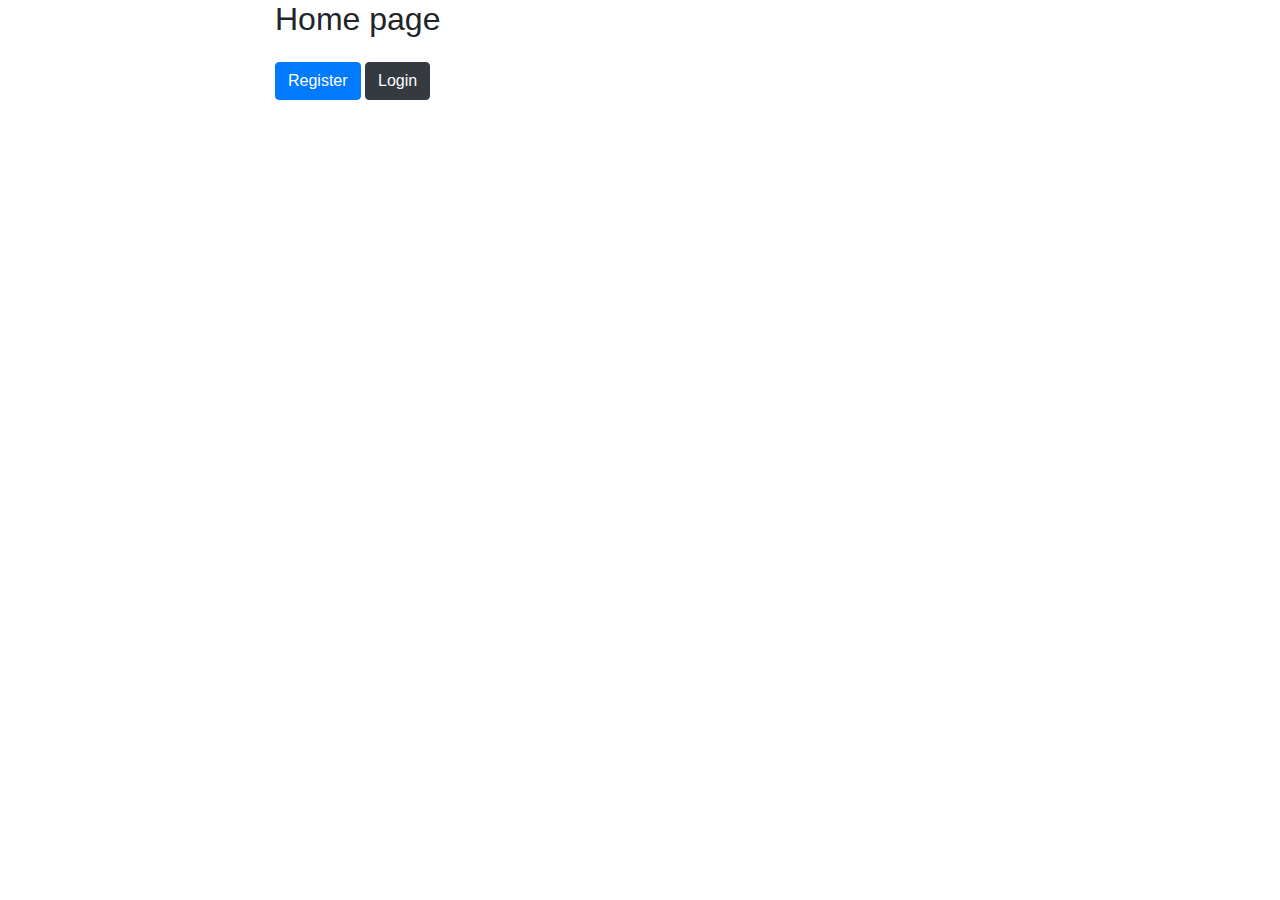
<file: flask-authentication-system-main/templates/index.html>
<!DOCTYPE html>
<html lang="en">
<head>
  <title>Auth system</title>
  <meta charset="utf-8">
  <meta name="viewport" content="width=device-width, initial-scale=1">
  <link rel="stylesheet" href="https://cdn.jsdelivr.net/npm/bootstrap@4.6.2/dist/css/bootstrap.min.css">
  <script src="https://cdn.jsdelivr.net/npm/jquery@3.6.4/dist/jquery.slim.min.js"></script>
  <script src="https://cdn.jsdelivr.net/npm/popper.js@1.16.1/dist/umd/popper.min.js"></script>
  <script src="https://cdn.jsdelivr.net/npm/bootstrap@4.6.2/dist/js/bootstrap.bundle.min.js"></script>
</head>
<body>

<div class="container">
    <div class=" row justify-content-center">
        <div class="col-sm-8">
            <h2>Home page</h2>
            <a href="/register" class="btn btn-primary mt-3">Register</a>
            <a href="/login" class="btn btn-dark mt-3">Login</a>
        </div>

    </div>
  
</div>

</body>
</html>
</file>
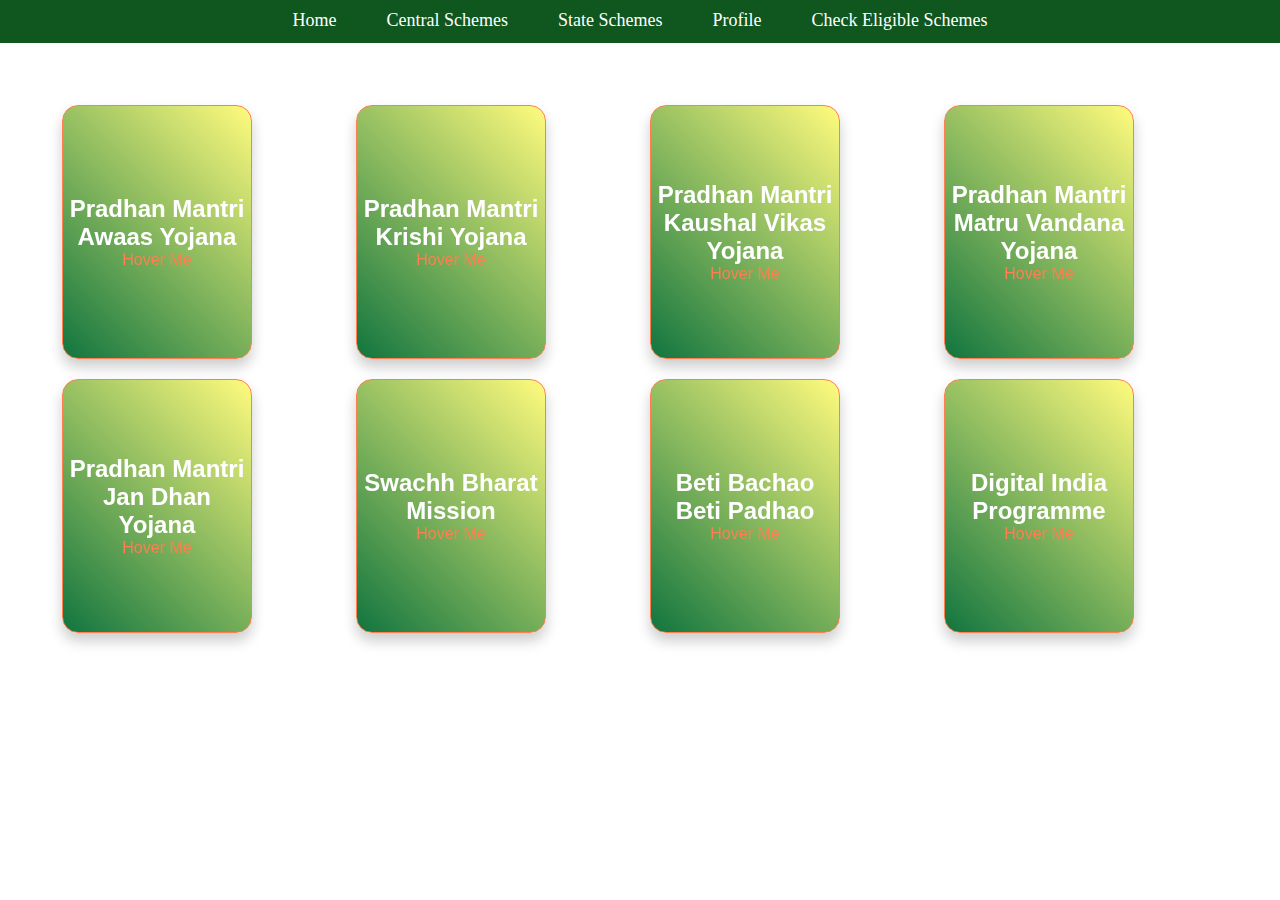
<file: central-schemes.html>
<!DOCTYPE html>
<html lang="en">
<head>
  <meta charset="UTF-8">
  <meta name="viewport" content="width=device-width, initial-scale=1.0">
  <title>Document</title>
  
</head>

<style>


* {
  margin: 0;
  padding: 0;
  box-sizing: border-box;
}

.navbar {
  height: 43px;
  background-color: #10561f; /* Navbar background color */
  padding: 10px;
}

/* Align the navbar items horizontally */
.navbar ul {
  list-style: none;
  display: flex; /* Makes the list items horizontal */
  justify-content: center; /* Centers the items */
}

/* Styling for each navbar item */
.navbar li {
  margin: 0 15px; /* Adds space between the items */
}

/* Styling for the links inside the navbar */
.navbar a {
  text-decoration: none; /* Removes the underline from the links */
  color: white; /* Link color */
  font-size: 18px;
  padding: 10px;
  transition: background-color 0.3s ease; /* Adds smooth transition */
}

/* Hover effect for links */
.navbar a:hover {
  background-color: #4CAF50;
  border-radius: 4px;
}


  .grid-container {
    display: grid;
    grid-template-columns: repeat(4, 1fr); /* 4 columns */
    grid-gap: 20px; /* Gap between the cards */
    padding: 20px;
  }
  
  .card {
    background-color: #10561f;
    padding: 20px;
    text-align: center;
    border: 1px solid #ddd;
    border-radius: 8px;
    box-shadow: 0 4px 8px rgba(0, 0, 0, 0.1);
  }

  /* From Uiverse.io by joe-watson-sbf */ 
.flip-card {
  background-color: transparent;
  width: 190px;
  height: 254px;
  perspective: 1000px;
  font-family: sans-serif;
}

.title {
  color: white;
  font-size: 1.5em;
  font-weight: 900;
  text-align: center;
  margin: 0;
}

.flip-card-inner {
  position: relative;
  width: 100%;
  height: 100%;
  text-align: center;
  transition: transform 0.8s;
  transform-style: preserve-3d;
}

.flip-card:hover .flip-card-inner {
  transform: rotateY(180deg);
}

.flip-card-front, .flip-card-back {
  box-shadow: 0 8px 14px 0 rgba(0,0,0,0.2);
  position: absolute;
  display: flex;
  flex-direction: column;
  justify-content: center;
  width: 100%;
  height: 100%;
  -webkit-backface-visibility: hidden;
  backface-visibility: hidden;
  border: 1px solid coral;
  border-radius: 1rem;
}

.flip-card-front {
   
  background-image: linear-gradient(45deg, #11753f 0%, #FFFB7D 100%);
  ;
  
  color: coral;
}

.flip-card-back {
  background-color: #10561f;
  color: white;
  transform: rotateY(180deg);
}
  
</style>

<body>
  
  <nav class="navbar">
    <ul>
      <li><a href="index.html">Home</a></li>
      <li><a href="central-schemes.html">Central Schemes</a></li>
      <li><a href="state-schemes.html">State Schemes</a></li>
      <li><a href="profile.html">Profile</a></li>
      <li><a href="">Check Eligible Schemes</a></li>
    </ul>
  </nav>

  <div class="cards" style="margin: 42px;">
  <div class="grid-container" >
    <div class="flip-card"  >
        <div class="flip-card-inner">
            <div class="flip-card-front" >
                <p class="title">Pradhan Mantri Awaas Yojana</p>
                <p>Hover Me</p>
            </div>
            <div class="flip-card-back">
                <p class="title">BACK</p>
                <p>Leave Me</p>
            </div>
        </div>
    </div>
  
    <div class="flip-card">
      <div class="flip-card-inner">
          <div class="flip-card-front">
              <p class="title">Pradhan Mantri Krishi Yojana</p>
              <p>Hover Me</p>
          </div>
          <div class="flip-card-back">
              <p class="title">BACK</p>
              <p>Leave Me</p>
          </div>
      </div>
  </div>

  <div class="flip-card">
    <div class="flip-card-inner">
        <div class="flip-card-front">
            <p class="title">Pradhan Mantri Kaushal Vikas Yojana </p>
            <p>Hover Me</p>
        </div>
        <div class="flip-card-back">
            <p class="title">BACK</p>
            <p>Leave Me</p>
        </div>
    </div>
</div>


<div class="flip-card">
  <div class="flip-card-inner">
      <div class="flip-card-front">
          <p class="title">Pradhan Mantri Matru Vandana Yojana</p>
          <p>Hover Me</p>
      </div>
      <div class="flip-card-back">
          <p class="title">BACK</p>
          <p>Leave Me</p>
      </div>
  </div>
</div>

<div class="flip-card">
  <div class="flip-card-inner">
      <div class="flip-card-front">
          <p class="title">Pradhan Mantri Jan Dhan Yojana</p>
          <p>Hover Me</p>
      </div>
      <div class="flip-card-back">
          <p class="title">BACK</p>
          <p>Leave Me</p>
      </div>
  </div>
</div>


<div class="flip-card">
  <div class="flip-card-inner">
      <div class="flip-card-front">
          <p class="title">Swachh Bharat Mission</p>
          <p>Hover Me</p>
      </div>
      <div class="flip-card-back">
          <p class="title">BACK</p>
          <p>Leave Me</p>
      </div>
  </div>
</div>

<div class="flip-card">
  <div class="flip-card-inner">
      <div class="flip-card-front">
          <p class="title">Beti Bachao Beti Padhao</p>
          <p>Hover Me</p>
      </div>
      <div class="flip-card-back">
          <p class="title">BACK</p>
          <p>Leave Me</p>
      </div>
  </div>
</div>

<div class="flip-card">
  <div class="flip-card-inner">
      <div class="flip-card-front">
          <p class="title">Digital India Programme</p>
          <p>Hover Me</p>
      </div>
      <div class="flip-card-back">
          <p class="title">BACK</p>
          <p>Leave Me</p>
      </div>
  </div>
</div>
</div>
  </div>


  <script>
    // Function to handle scroll animations
    const placards = document.querySelectorAll('.placard');
    const showPlacards = () => {
        placards.forEach(placard => {
            const placardPosition = placard.getBoundingClientRect().top;
            const screenPosition = window.innerHeight / 1.2;

            if (placardPosition < screenPosition) {
                placard.classList.add('show');
            }
        });
    };

    window.addEventListener('scroll', showPlacards);
    showPlacards(); // Initial check to show placards on page load
</script>
  

</body>
</html>
</file>
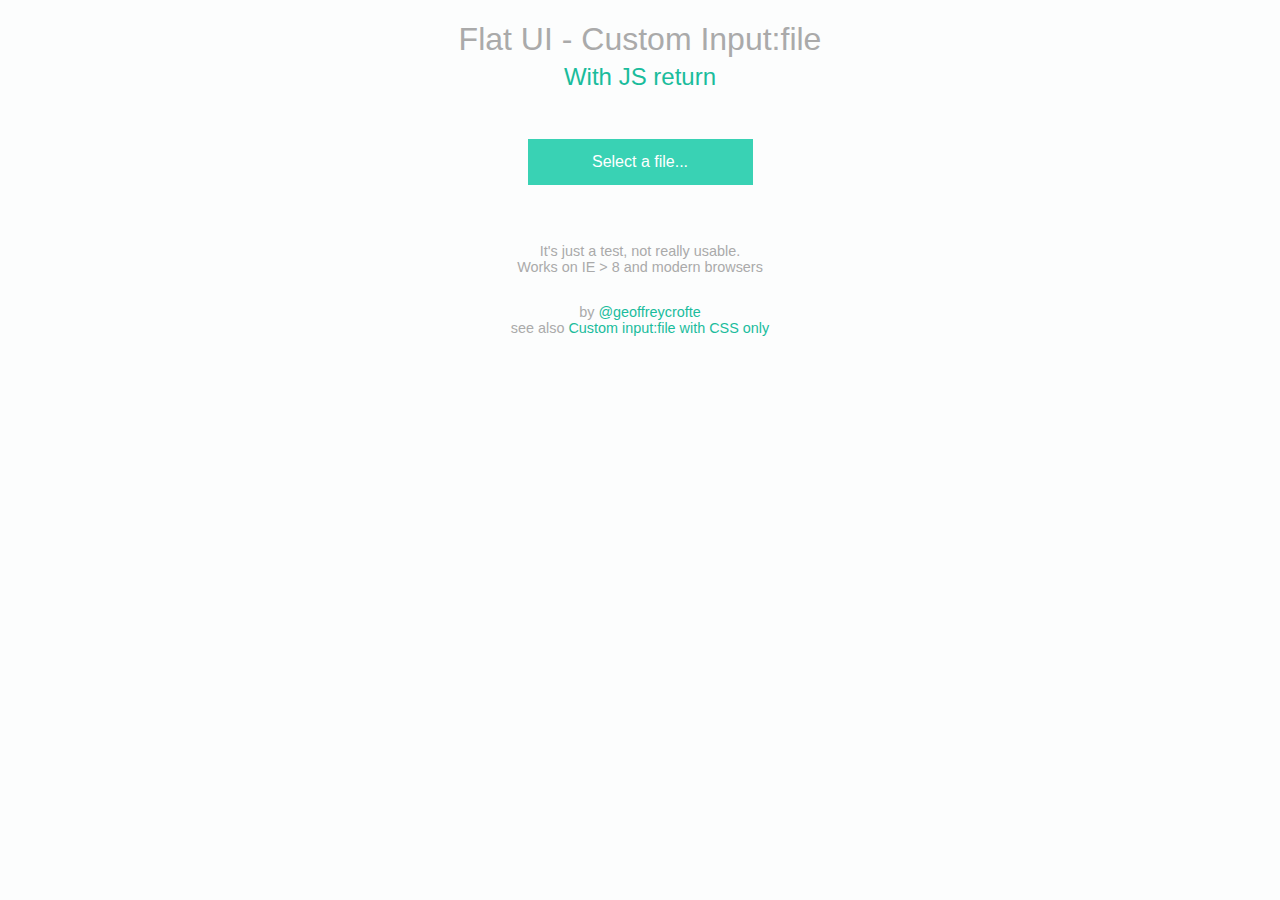
<file: upload_file_btn.html>
<!DOCTYPE html>
<html lang="en">
<head>
    <meta charset="UTF-8">
    <meta name="viewport" content="width=device-width, initial-scale=1.0">
    <title>Document</title>
    <style>.input-file-container {
        position: relative;
        width: 225px;
      } 
      .js .input-file-trigger {
        display: block;
        padding: 14px 45px;
        background: #39D2B4;
        color: #fff;
        font-size: 1em;
        transition: all .4s;
        cursor: pointer;
      }
      .js .input-file {
        position: absolute;
        top: 0; left: 0;
        width: 225px;
        opacity: 0;
        padding: 14px 0;
        cursor: pointer;
      }
      .js .input-file:hover + .input-file-trigger,
      .js .input-file:focus + .input-file-trigger,
      .js .input-file-trigger:hover,
      .js .input-file-trigger:focus {
        background: #34495E;
        color: #39D2B4;
      }
      
      .file-return {
        margin: 0;
      }
      .file-return:not(:empty) {
        margin: 1em 0;
      }
      .js .file-return {
        font-style: italic;
        font-size: .9em;
        font-weight: bold;
      }
      .js .file-return:not(:empty):before {
        content: "Selected file: ";
        font-style: normal;
        font-weight: normal;
      }
      
      
      
      
      
      
      /* Useless styles, just for demo styles */
      
      body {
        font-family: "Open sans", "Segoe UI", "Segoe WP", Helvetica, Arial, sans-serif;
        color: #7F8C9A;
        background: #FCFDFD;
      }
      h1, h2 {
        margin-bottom: 5px;
        font-weight: normal;
        text-align: center;
        color:#aaa;
      }
      h2 {
        margin: 5px 0 2em;
        color: #1ABC9C;
      }
      form {
        width: 225px;
        margin: 0 auto;
        text-align:center;
      }
      h2 + P {
        text-align: center;
      }
      .txtcenter {
        margin-top: 4em;
        font-size: .9em;
        text-align: center;
        color: #aaa;
      }
      .copy {
        margin-top: 2em;
      }
      .copy a {
        text-decoration: none;
        color: #1ABC9C;
      }
      </style>
</head>
<body>
    <h1>Flat UI - Custom Input:file</h1>
<h2>With JS return</h2>

<form action="#">
  <div class="input-file-container">  
    <input class="input-file" id="my-file" type="file">
    <label tabindex="0" for="my-file" class="input-file-trigger">Select a file...</label>
  </div>
  <p class="file-return"></p>
</form>

<p class="txtcenter">It's just a test, not really usable.<br />Works on IE &gt; 8 and modern browsers</p>
<p class="txtcenter copy">by <a href="https://twitter.com/geoffreycrofte">@geoffreycrofte</a><br />see also <a href="https://codepen.io/CreativeJuiz/pen/uEHeD">Custom input:file with CSS only</a></p>
<script>
document.querySelector("html").classList.add('js');

    var fileInput  = document.querySelector( ".input-file" ),  
        button     = document.querySelector( ".input-file-trigger" ),
        the_return = document.querySelector(".file-return");
          
    button.addEventListener( "keydown", function( event ) {  
        if ( event.keyCode == 13 || event.keyCode == 32 ) {  
            fileInput.focus();  
        }  
    });
    button.addEventListener( "click", function( event ) {
       fileInput.focus();
       return false;
    });  
    fileInput.addEventListener( "change", function( event ) {  
        the_return.innerHTML = this.value;  
    });  </script>
</body>
</html>
</file>
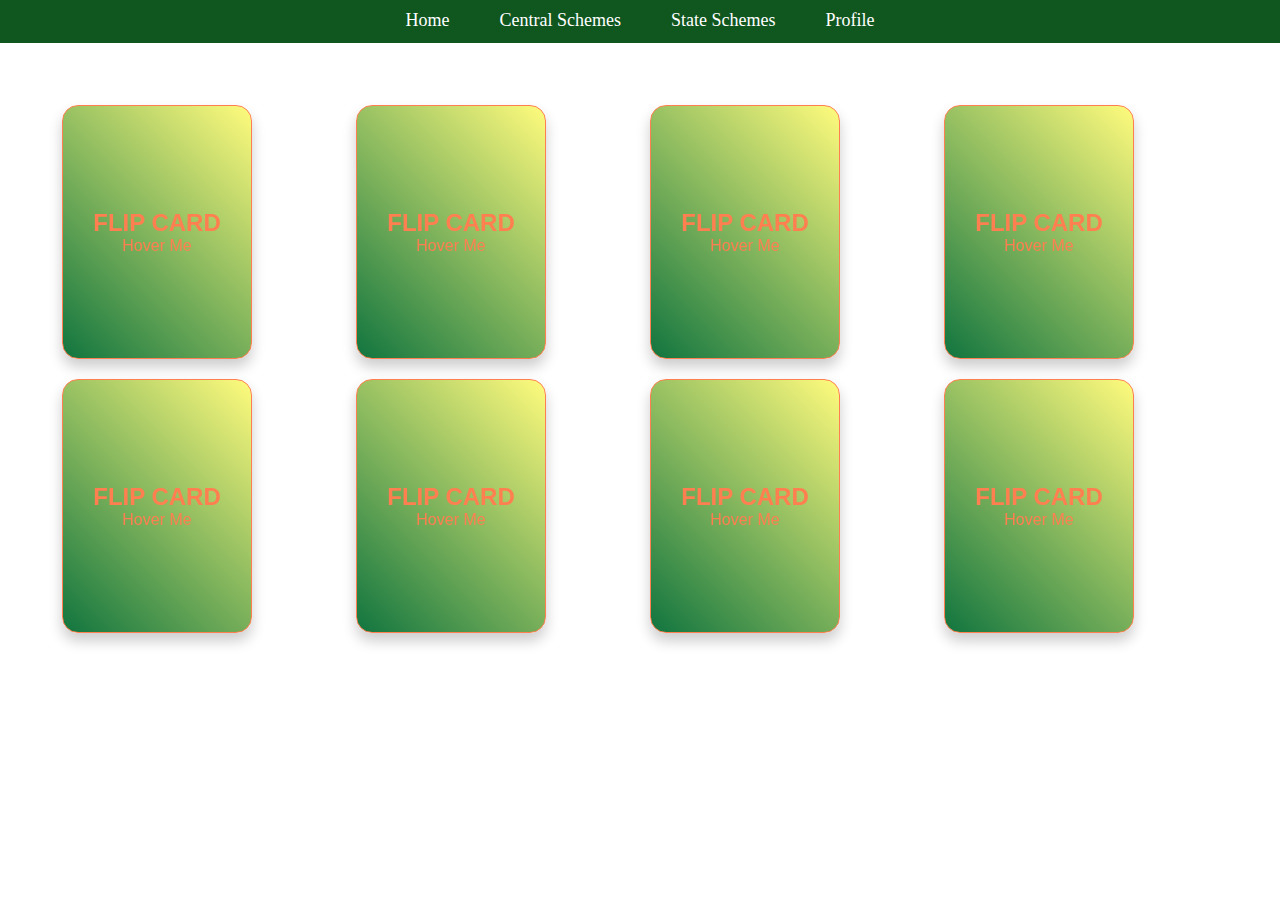
<file: templates/central-schemes.html>
<!DOCTYPE html>
<html lang="en">
<head>
  <meta charset="UTF-8">
  <meta name="viewport" content="width=device-width, initial-scale=1.0">
  <title>Document</title>
  
</head>

<style>

/* Basic reset to remove default padding/margin */
* {
  margin: 0;
  padding: 0;
  box-sizing: border-box;
}

/* Styling for the navbar */
.navbar {
  height: 43px;
  background-color: #10561f; /* Navbar background color */
  padding: 10px;
}

/* Align the navbar items horizontally */
.navbar ul {
  list-style: none;
  display: flex; /* Makes the list items horizontal */
  justify-content: center; /* Centers the items */
}

/* Styling for each navbar item */
.navbar li {
  margin: 0 15px; /* Adds space between the items */
}

/* Styling for the links inside the navbar */
.navbar a {
  text-decoration: none; /* Removes the underline from the links */
  color: white; /* Link color */
  font-size: 18px;
  padding: 10px;
  transition: background-color 0.3s ease; /* Adds smooth transition */
}

/* Hover effect for links */
.navbar a:hover {
  background-color: #4CAF50;
  border-radius: 4px;
}


  .grid-container {
    display: grid;
    grid-template-columns: repeat(4, 1fr); /* 4 columns */
    grid-gap: 20px; /* Gap between the cards */
    padding: 20px;
  }
  
  .card {
    background-color: #10561f;
    padding: 20px;
    text-align: center;
    border: 1px solid #ddd;
    border-radius: 8px;
    box-shadow: 0 4px 8px rgba(0, 0, 0, 0.1);
  }

  /* From Uiverse.io by joe-watson-sbf */ 
.flip-card {
  background-color: transparent;
  width: 190px;
  height: 254px;
  perspective: 1000px;
  font-family: sans-serif;
}

.title {
  font-size: 1.5em;
  font-weight: 900;
  text-align: center;
  margin: 0;
}

.flip-card-inner {
  position: relative;
  width: 100%;
  height: 100%;
  text-align: center;
  transition: transform 0.8s;
  transform-style: preserve-3d;
}

.flip-card:hover .flip-card-inner {
  transform: rotateY(180deg);
}

.flip-card-front, .flip-card-back {
  box-shadow: 0 8px 14px 0 rgba(0,0,0,0.2);
  position: absolute;
  display: flex;
  flex-direction: column;
  justify-content: center;
  width: 100%;
  height: 100%;
  -webkit-backface-visibility: hidden;
  backface-visibility: hidden;
  border: 1px solid coral;
  border-radius: 1rem;
}

.flip-card-front {
   
  background-image: linear-gradient(45deg, #11753f 0%, #FFFB7D 100%);
  ;
  
  color: coral;
}

.flip-card-back {
  background-color: #10561f;
  color: white;
  transform: rotateY(180deg);
}
  
</style>

<body>
  
  <nav class="navbar">
    <ul>
      <li><a href="index.html">Home</a></li>
      <li><a href="central-schemes.html">Central Schemes</a></li>
      <li><a href="state-schemes.html">State Schemes</a></li>
      <li><a href="profile.html">Profile</a></li>
    </ul>
  </nav>

  <div class="cards" style="margin: 42px;">
  <div class="grid-container" >
    <div class="flip-card"  >
        <div class="flip-card-inner">
            <div class="flip-card-front" >
                <p class="title">FLIP CARD</p>
                <p>Hover Me</p>
            </div>
            <div class="flip-card-back">
                <p class="title">BACK</p>
                <p>Leave Me</p>
            </div>
        </div>
    </div>
  
    <div class="flip-card">
      <div class="flip-card-inner">
          <div class="flip-card-front">
              <p class="title">FLIP CARD</p>
              <p>Hover Me</p>
          </div>
          <div class="flip-card-back">
              <p class="title">BACK</p>
              <p>Leave Me</p>
          </div>
      </div>
  </div>

  <div class="flip-card">
    <div class="flip-card-inner">
        <div class="flip-card-front">
            <p class="title">FLIP CARD</p>
            <p>Hover Me</p>
        </div>
        <div class="flip-card-back">
            <p class="title">BACK</p>
            <p>Leave Me</p>
        </div>
    </div>
</div>


<div class="flip-card">
  <div class="flip-card-inner">
      <div class="flip-card-front">
          <p class="title">FLIP CARD</p>
          <p>Hover Me</p>
      </div>
      <div class="flip-card-back">
          <p class="title">BACK</p>
          <p>Leave Me</p>
      </div>
  </div>
</div>

<div class="flip-card">
  <div class="flip-card-inner">
      <div class="flip-card-front">
          <p class="title">FLIP CARD</p>
          <p>Hover Me</p>
      </div>
      <div class="flip-card-back">
          <p class="title">BACK</p>
          <p>Leave Me</p>
      </div>
  </div>
</div>


<div class="flip-card">
  <div class="flip-card-inner">
      <div class="flip-card-front">
          <p class="title">FLIP CARD</p>
          <p>Hover Me</p>
      </div>
      <div class="flip-card-back">
          <p class="title">BACK</p>
          <p>Leave Me</p>
      </div>
  </div>
</div>

<div class="flip-card">
  <div class="flip-card-inner">
      <div class="flip-card-front">
          <p class="title">FLIP CARD</p>
          <p>Hover Me</p>
      </div>
      <div class="flip-card-back">
          <p class="title">BACK</p>
          <p>Leave Me</p>
      </div>
  </div>
</div>

<div class="flip-card">
  <div class="flip-card-inner">
      <div class="flip-card-front">
          <p class="title">FLIP CARD</p>
          <p>Hover Me</p>
      </div>
      <div class="flip-card-back">
          <p class="title">BACK</p>
          <p>Leave Me</p>
      </div>
  </div>
</div>
</div>
  </div>
  

</body>
</html>
</file>
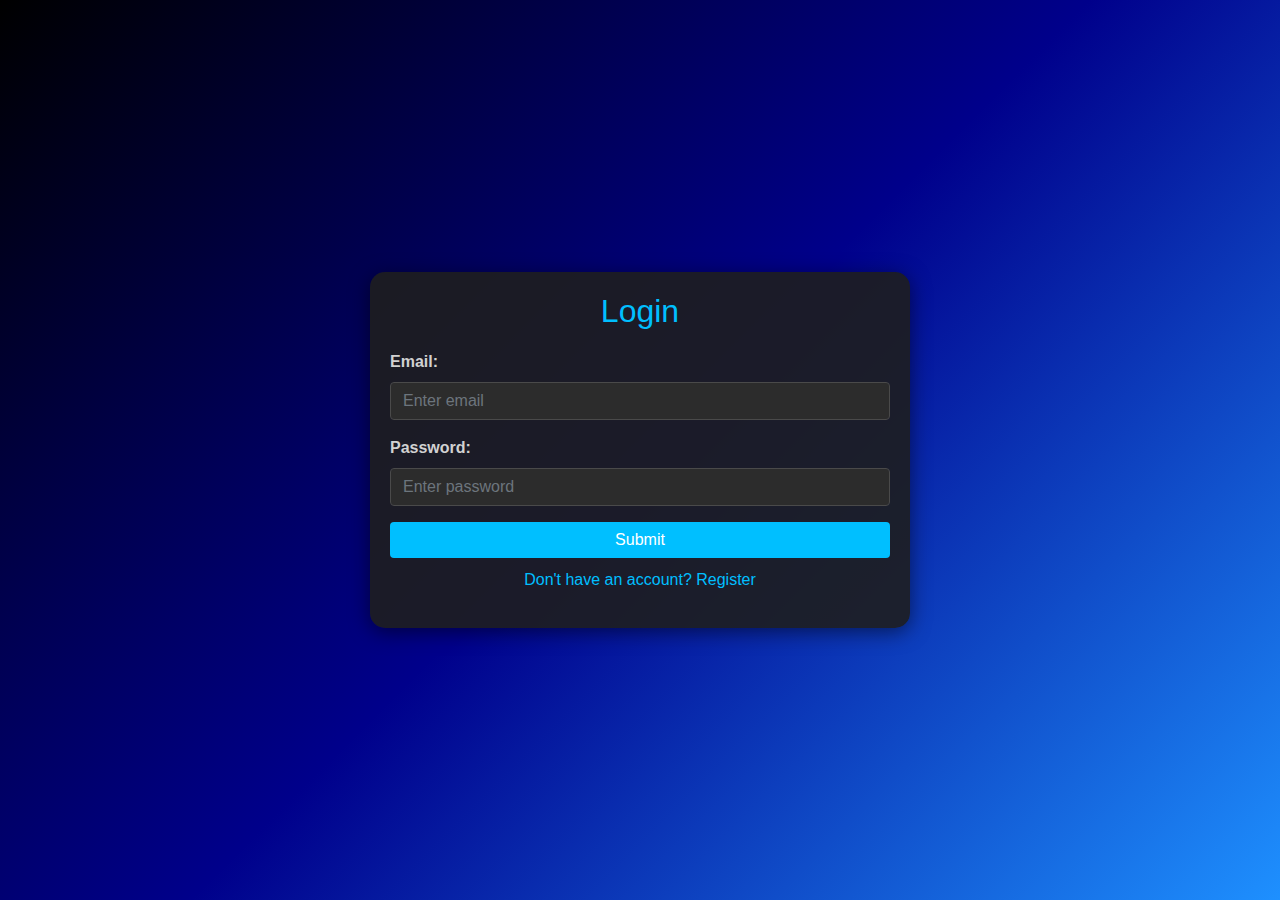
<file: flask-authentication-system-main/templates/login.html>
<!DOCTYPE html>
<html lang="en">
<head>
  <title>Login Page</title>
  <meta charset="utf-8">
  <meta name="viewport" content="width=device-width, initial-scale=1">
  <link rel="stylesheet" href="https://cdn.jsdelivr.net/npm/bootstrap@4.6.2/dist/css/bootstrap.min.css">
  <script src="https://cdn.jsdelivr.net/npm/jquery@3.6.4/dist/jquery.slim.min.js"></script>
  <script src="https://cdn.jsdelivr.net/npm/popper.js@1.16.1/dist/umd/popper.min.js"></script>
  <script src="https://cdn.jsdelivr.net/npm/bootstrap@4.6.2/dist/js/bootstrap.bundle.min.js"></script>
  <style>
    body {
      background: linear-gradient(135deg, #000000, #00008b, #1e90ff); /* Same gradient as register page */
      height: 100vh;
      display: flex;
      justify-content: center;
      align-items: center;
      margin: 0;
      padding: 0;
    }

    .card {
      background-color: rgba(30, 30, 30, 0.9); /* Dark transparent background */
      border: none;
      border-radius: 15px;
      box-shadow: 0 4px 20px rgba(0, 0, 0, 0.5);
      padding: 20px;
    }

    .card-title {
      color: #00bfff;
      text-align: center;
      margin-bottom: 20px;
    }

    .form-group label {
      color: #d1d1d1;
      font-weight: bold;
    }

    .form-control {
      background-color: #2c2c2c;
      color: #fff;
      border: 1px solid #4a4a4a;
    }

    .form-control:focus {
      background-color: #3d3d3d;
      color: white;
      border-color: #00bfff;
      box-shadow: 0 0 5px rgba(0, 191, 255, 0.8);
    }

    .btn-custom {
      background-color: #00bfff;
      border: none;
      color: white;
    }

    .btn-custom:hover {
      background-color: rgba(0, 191, 255, 0.8);
    }

    .link-register {
      text-align: center;
      margin-top: 10px;
      color: #00bfff;
    }

    .link-register a {
      color: #00bfff;
      text-decoration: none;
    }

    .link-register a:hover {
      text-decoration: underline;
    }
  </style>
</head>
<body>

<div class="container">
    <div class="row justify-content-center">
        <div class="col-sm-8 col-md-6">
            <div class="card">
                <h2 class="card-title">Login</h2>
                <form action="/login" method="POST">
                    <div class="form-group">
                        <label for="email">Email:</label>
                        <input type="email" class="form-control" id="email" placeholder="Enter email" name="email" required>
                    </div>
                    <div class="form-group">
                        <label for="pwd">Password:</label>
                        <input type="password" class="form-control" id="pwd" placeholder="Enter password" name="password" required>
                    </div>
                    <button type="submit" class="btn btn-custom btn-block">Submit</button>
                </form>
                <div class="link-register">
                    <p>Don't have an account? <a href="/register">Register</a></p>
                </div>
            </div>
        </div>
    </div>
</div>

</body>
</html>
</file>
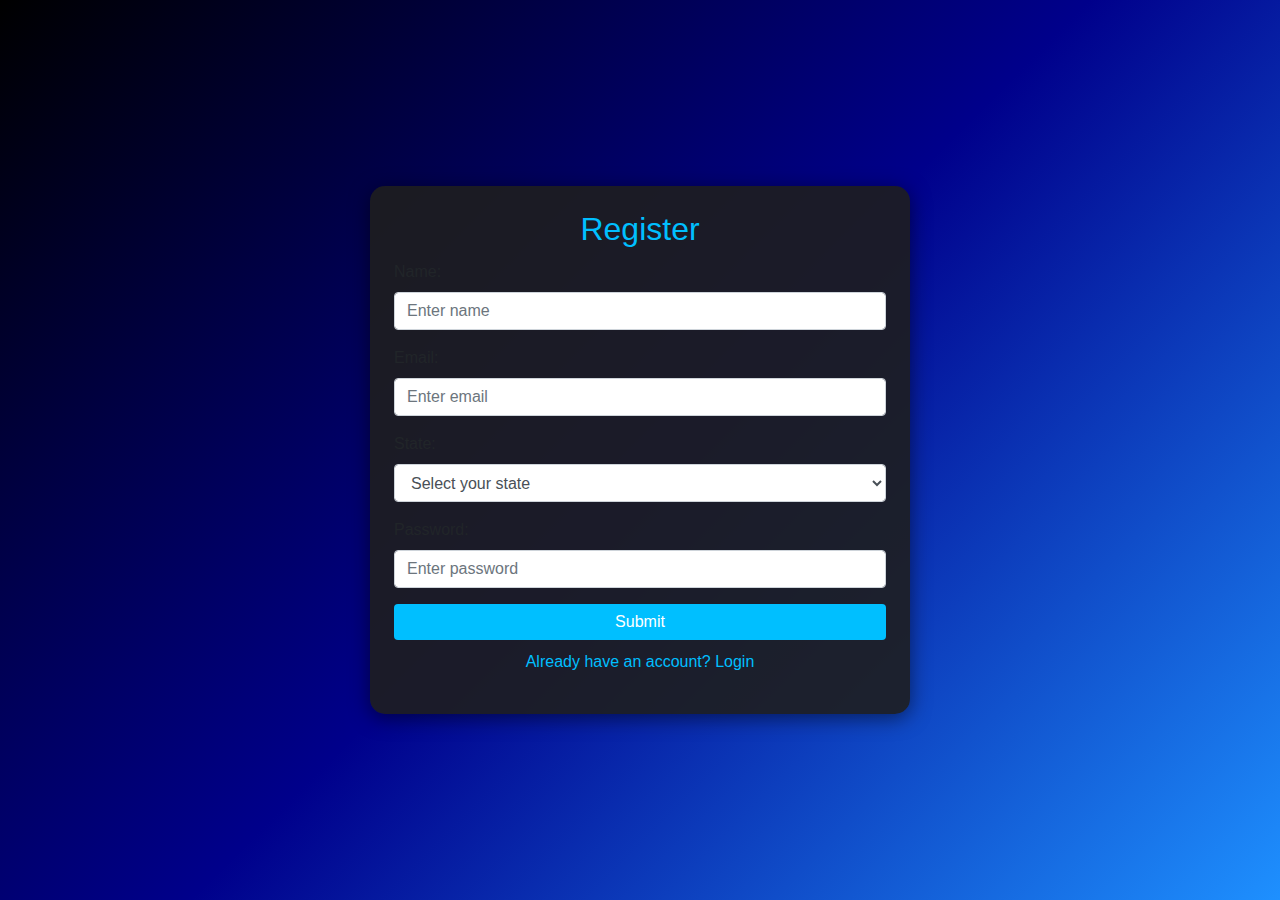
<file: flask-authentication-system-main/templates/register.html>
<!DOCTYPE html>
<html lang="en">
<head>
  <title>Register Page</title>
  <meta charset="utf-8">
  <meta name="viewport" content="width=device-width, initial-scale=1">
  <link rel="stylesheet" href="https://cdn.jsdelivr.net/npm/bootstrap@4.6.2/dist/css/bootstrap.min.css">
  <script src="https://cdn.jsdelivr.net/npm/jquery@3.6.4/dist/jquery.slim.min.js"></script>
  <script src="https://cdn.jsdelivr.net/npm/popper.js@1.16.1/dist/umd/popper.min.js"></script>
  <script src="https://cdn.jsdelivr.net/npm/bootstrap@4.6.2/dist/js/bootstrap.bundle.min.js"></script>
  <style>
    body {
      background: linear-gradient(135deg, #000000, #00008b, #1e90ff); /* Black, dark blue, and lighter blue */
      height: 100vh;
      display: flex;
      justify-content: center;
      align-items: center;
      margin: 0;
      padding: 0;
    }

    .card {
      background-color: rgba(30, 30, 30, 0.9); /* Dark transparent background */
      border: none;
      border-radius: 15px;
      box-shadow: 0 4px 20px rgba(0, 0, 0, 0.5);
    }

    .card-title {
      color: #00bfff;
    }

    .btn-custom {
      background-color: #00bfff;
      border: none;
      color: white;
    }

    .btn-custom:hover {
      background-color: rgba(0, 191, 255, 0.8);
    }

    .link-login {
      text-align: center;
      margin-top: 10px;
      color: #00bfff;
    }

    .link-login a {
      color: #00bfff;
      text-decoration: none;
    }

    .link-login a:hover {
      text-decoration: underline;
    }
  </style>
</head>
<body>

<div class="container">
    <div class="row justify-content-center">
        <div class="col-sm-8 col-md-6">
            <div class="card p-4">
                <h2 class="card-title text-center">Register</h2>
                <form action="/register" method="POST">
                    <div class="form-group">
                        <label for="name">Name:</label>
                        <input type="text" class="form-control" id="name" placeholder="Enter name" name="name" required>
                    </div>

                    <div class="form-group">
                        <label for="email">Email:</label>
                        <input type="email" class="form-control" id="email" placeholder="Enter email" name="email" required>
                    </div>

                    <!-- State Dropdown -->
                    <div class="form-group">
                        <label for="state">State:</label>
                        <select class="form-control" id="state" name="state" required>
                            <option value="" disabled selected>Select your state</option>
                            <option value="Andhra Pradesh">Andhra Pradesh</option>
                            <option value="Arunachal Pradesh">Arunachal Pradesh</option>
                            <option value="Assam">Assam</option>
                            <option value="Bihar">Bihar</option>
                            <option value="Chhattisgarh">Chhattisgarh</option>
                            <option value="Goa">Goa</option>
                            <option value="Gujarat">Gujarat</option>
                            <option value="Haryana">Haryana</option>
                            <option value="Himachal Pradesh">Himachal Pradesh</option>
                            <option value="Jharkhand">Jharkhand</option>
                            <option value="Karnataka">Karnataka</option>
                            <option value="Kerala">Kerala</option>
                            <option value="Madhya Pradesh">Madhya Pradesh</option>
                            <option value="Maharashtra">Maharashtra</option>
                            <option value="Manipur">Manipur</option>
                            <option value="Meghalaya">Meghalaya</option>
                            <option value="Mizoram">Mizoram</option>
                            <option value="Nagaland">Nagaland</option>
                            <option value="Odisha">Odisha</option>
                            <option value="Punjab">Punjab</option>
                            <option value="Rajasthan">Rajasthan</option>
                            <option value="Sikkim">Sikkim</option>
                            <option value="Tamil Nadu">Tamil Nadu</option>
                            <option value="Telangana">Telangana</option>
                            <option value="Tripura">Tripura</option>
                            <option value="Uttar Pradesh">Uttar Pradesh</option>
                            <option value="Uttarakhand">Uttarakhand</option>
                            <option value="West Bengal">West Bengal</option>
                        </select>
                    </div>

                    <div class="form-group">
                        <label for="pwd">Password:</label>
                        <input type="password" class="form-control" id="pwd" placeholder="Enter password" name="password" required>
                    </div>

                    <button type="submit" class="btn btn-custom btn-block">Submit</button>
                </form>
                <div class="link-login">
                    <p>Already have an account? <a href="/login">Login</a></p>
                </div>
            </div>
        </div>
    </div>
</div>

</body>
</html>
</file>
